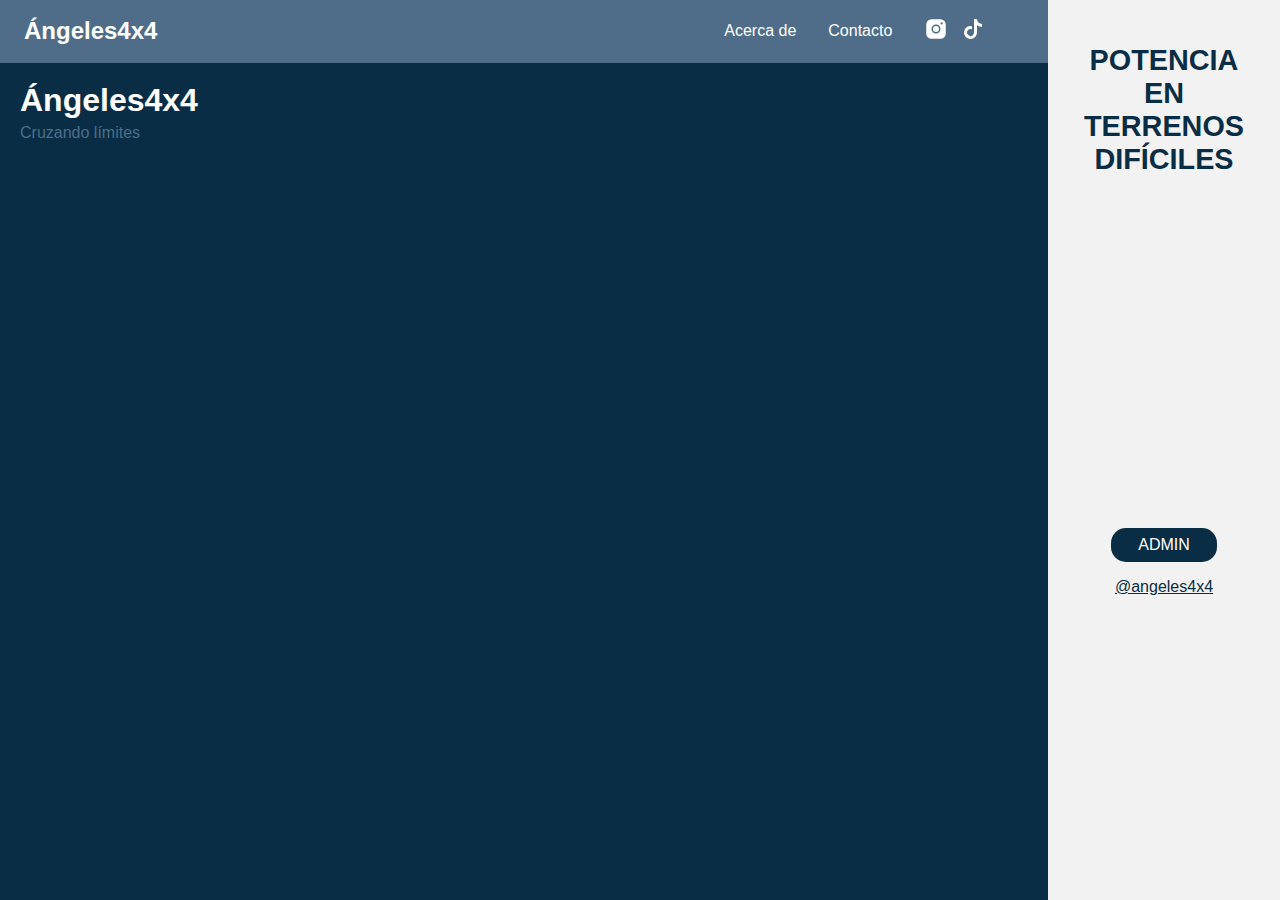
<file: index.html>
<!DOCTYPE html>
<html lang="es">
  <head>
    <!-- Metadatos -->
    <meta charset="UTF-8" />
    <meta http-equiv="X-UA-Compatible" content="IE=edge" />
    <meta name="viewport" content="width=device-width, initial-scale=1.0" />
    <meta
      name="description"
      content="Fundación cristiana trabajando para ..."
    />
    <meta
      name="keywords"
      content="evangelismo, turismo, guias mayores, iglesia adventista, fundación"
    />
    <meta name="author" content="angeles4x4" />
    <meta name="copyright" content="© Derechos de autor" />

    <link rel="icon" href="assets/icon.jpeg" />
    <link rel="stylesheet" href="styles/styles.css" />

    <title>Ángeles4x4 | Potencia en terrenos difíciles</title>
  </head>
  <body>
    <!-- Encabezado -->
    <header>
      <nav class="navbar">
        <a href="index.html" class="logo">Ángeles4x4</a>
        <ul>
          <li><a href="about.html">Acerca de</a></li>
          <li><a href="contact.html">Contacto</a></li>
          <li>
            <div class="redes">
              <a
                href="https://www.instagram.com/asdrubal_betancur_q/"
                aria-label="Enlace a Instagram"
                target="_blank"
                ><img class="icon" src="assets/instagram.svg" alt="Instagram"
              /></a>
              <a
                href="https://www.tiktok.com/@asdrubal_betancur_q"
                aria-label="Enlace a TikTok"
                target="_blank"
                ><img class="icon" src="assets/tiktok.svg" alt="TikTok"
              /></a>
            </div>
          </li>
        </ul>
      </nav>
    </header>

    <!-- Contenido principal -->
    <main>
      <aside>
        <div class="potencia">
          <h2>POTENCIA EN TERRENOS DIFÍCILES</h2>
        </div>
        <div class="foot">
          <button>ADMIN</button>
          <p class="arroba"><a href="#">@angeles4x4</a></p>
        </div>
      </aside>

      <div class="container">
        <div class="header">
          <h1>Ángeles4x4</h1>
          <p>Cruzando límites</p>
        </div>
        <!-- Grid de publicaciones -->
      </div>
    </main>

    <!-- Pie de página -->
    <footer>
      <!-- Contenido del pie de página -->
    </footer>
  </body>
</html>
</file>
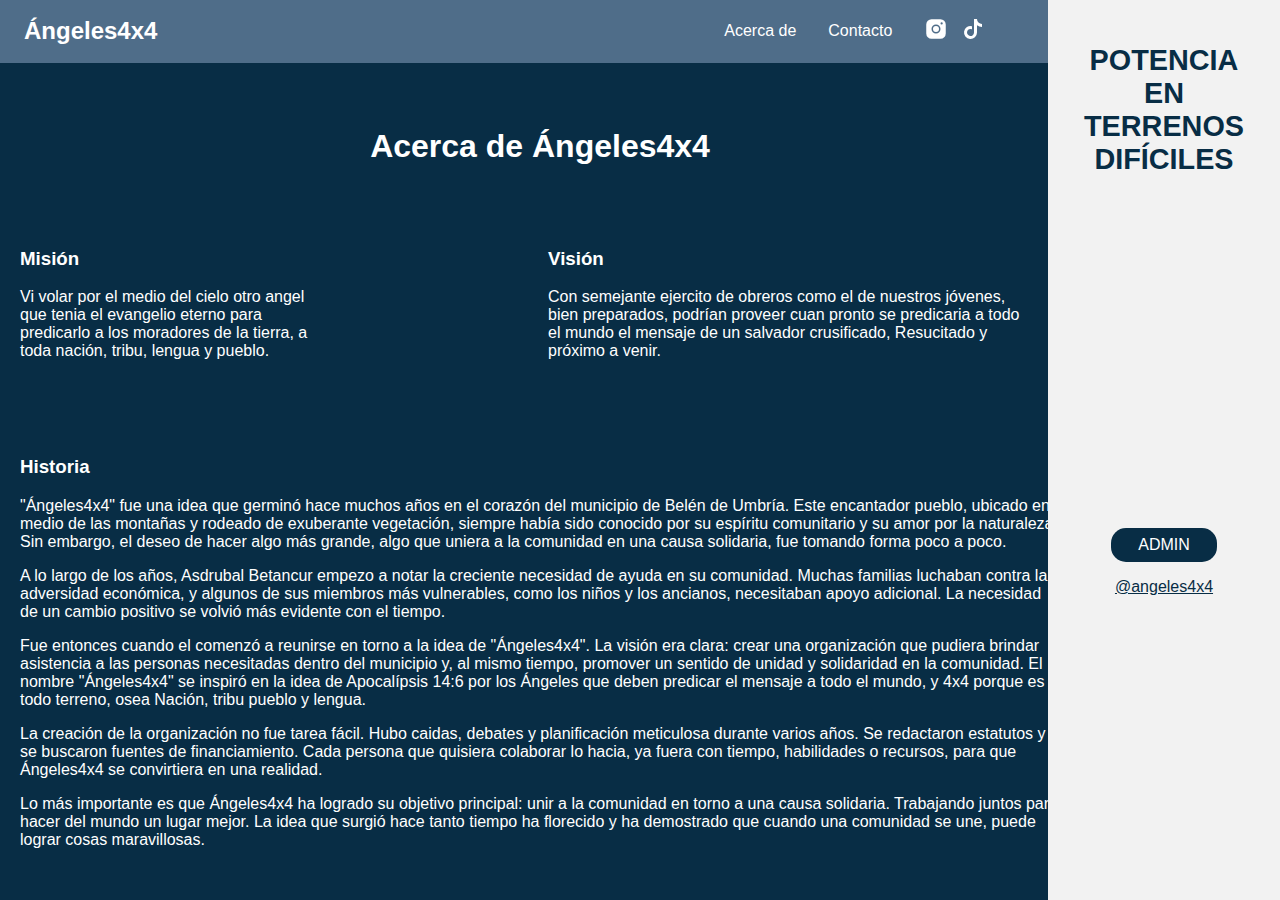
<file: about.html>
<!DOCTYPE html>
<html lang="es">
  <head>
    <!-- Metadatos -->
    <meta charset="UTF-8" />
    <meta http-equiv="X-UA-Compatible" content="IE=edge" />
    <meta name="viewport" content="width=device-width, initial-scale=1.0" />
    <meta
      name="description"
      content="Fundación cristiana trabajando para ..."
    />
    <meta
      name="keywords"
      content="evangelismo, turismo, guias mayores, iglesia adventista, fundación"
    />
    <meta name="author" content="angeles4x4" />
    <meta name="copyright" content="© Derechos de autor" />

    <link rel="icon" href="assets/icon.jpeg" />
    <link rel="stylesheet" href="styles/styles.css" />

    <title>Ángeles4x4 | Acerca de</title>
  </head>
  <body>
    <!-- Encabezado -->
    <header>
      <nav class="navbar">
        <a href="index.html" class="logo">Ángeles4x4</a>
        <ul>
          <li><a href="about.html">Acerca de</a></li>
          <li><a href="contact.html">Contacto</a></li>
          <li>
            <div class="redes">
              <a
                href="https://www.instagram.com/asdrubal_betancur_q/"
                aria-label="Enlace a Instagram"
                target="_blank"
                ><img class="icon" src="assets/instagram.svg" alt="Instagram"
              /></a>
              <a
                href="https://www.tiktok.com/@asdrubal_betancur_q"
                aria-label="Enlace a TikTok"
                target="_blank"
                ><img class="icon" src="assets/tiktok.svg" alt="TikTok"
              /></a>
            </div>
          </li>
        </ul>
      </nav>
    </header>

    <!-- Contenido principal -->
    <main>
      <div class="container">
        <!--Aside-->
        <aside>
          <div class="potencia">
            <h2>POTENCIA EN TERRENOS DIFÍCILES</h2>
          </div>
          <div class="foot">
            <button>ADMIN</button>
            <p class="arroba"><a href="#">@angeles4x4</a></p>
          </div>
        </aside>
        <!--Content-->
        <div class="about">
          <h1>Acerca de Ángeles4x4</h1>
          <div class="mision-vision">
            <div class="mision">
              <h3>Misión</h3>
              <p>
                Vi volar por el medio del cielo otro angel que tenia el
                evangelio eterno para predicarlo a los moradores de la tierra, a
                toda nación, tribu, lengua y pueblo.
              </p>
            </div>
            <div class="vision">
              <h3>Visión</h3>
              <p>
                Con semejante ejercito de obreros como el de nuestros jóvenes,
                bien preparados, podrían proveer cuan pronto se predicaria a
                todo el mundo el mensaje de un salvador crusificado, Resucitado
                y próximo a venir.
              </p>
            </div>
          </div>
          <div class="historia">
            <h3>Historia</h3>
            <p>
              "Ángeles4x4" fue una idea que germinó hace muchos años en el
              corazón del municipio de Belén de Umbría. Este encantador pueblo,
              ubicado en medio de las montañas y rodeado de exuberante
              vegetación, siempre había sido conocido por su espíritu
              comunitario y su amor por la naturaleza. Sin embargo, el deseo de
              hacer algo más grande, algo que uniera a la comunidad en una causa
              solidaria, fue tomando forma poco a poco.
            </p>
            <p>
              A lo largo de los años, Asdrubal Betancur empezo a notar la
              creciente necesidad de ayuda en su comunidad. Muchas familias
              luchaban contra la adversidad económica, y algunos de sus miembros
              más vulnerables, como los niños y los ancianos, necesitaban apoyo
              adicional. La necesidad de un cambio positivo se volvió más
              evidente con el tiempo.
            </p>
            <p>
              Fue entonces cuando el comenzó a reunirse en torno a la idea de
              "Ángeles4x4". La visión era clara: crear una organización que
              pudiera brindar asistencia a las personas necesitadas dentro del
              municipio y, al mismo tiempo, promover un sentido de unidad y
              solidaridad en la comunidad. El nombre "Ángeles4x4" se inspiró en
              la idea de Apocalípsis 14:6 por los Ángeles que deben predicar el
              mensaje a todo el mundo, y 4x4 porque es a todo terreno, osea
              Nación, tribu pueblo y lengua.
            </p>
            <p>
              La creación de la organización no fue tarea fácil. Hubo caidas,
              debates y planificación meticulosa durante varios años. Se
              redactaron estatutos y se buscaron fuentes de financiamiento. Cada
              persona que quisiera colaborar lo hacia, ya fuera con tiempo,
              habilidades o recursos, para que Ángeles4x4 se convirtiera en una
              realidad.
            </p>
            <p>
              Lo más importante es que Ángeles4x4 ha logrado su objetivo
              principal: unir a la comunidad en torno a una causa solidaria.
              Trabajando juntos para hacer del mundo un lugar mejor. La idea que
              surgió hace tanto tiempo ha florecido y ha demostrado que cuando
              una comunidad se une, puede lograr cosas maravillosas.
            </p>
          </div>
        </div>
      </div>
    </main>
  </body>
</html>
</file>
<file: styles/styles.css>
:root {
  --color-primario: #082d45;
  --color-secundario: #4f6d89;
  --color-texto: #ffffff;
}

body {
  font-family: Arial, sans-serif;
  background-color: var(--color-primario);
  color: var(--color-texto);
  margin: 0;
  padding: 0;
}

.icon {
  width: 1.5em;
}

/*.........................................INDEX.............................................*/

/*--------------------------------- Estilo para el encabezado -----------------------------*/

header {
  background-color: var(--color-secundario);
  color: white;
  padding: 0.9em 1.5em;
  position: absolute;
  top: 0;
  width: 96%;
}

.navbar {
  display: flex;
  justify-content: space-between;
  align-items: center;
}

.logo {
  font-size: 24px;
  font-weight: 700;
  text-decoration: none;
  color: var(--color-texto);
}

.navbar ul {
  list-style-type: none;
  margin: 0;
  margin-right: 15em;
  padding: 0;
  display: flex;
  align-items: center;
}

.navbar ul li {
  display: inline-flex;
  margin-right: 1.5em;
}

.navbar ul li .redes a {
  box-shadow: none;
}

.navbar ul li .redes a:hover {
  box-shadow: none;
}

.navbar ul li a {
  text-decoration: none;
  color: var(--color-texto);
  box-shadow: inset 0 0 0 0 #082d45;
  margin: 0 -0.25rem;
  padding: 0.5em 0.5rem;
  transition: color 0.3s ease-in-out, box-shadow 0.3s ease-in-out;
  border-radius: 15px;
}

.navbar ul li a:hover {
  box-shadow: inset 100px 0 0 0 #082d45;
  color: white;
}

.container {
  margin: 20px;
}

footer a img {
  width: 30px;
  height: 30px;
  margin-right: 10px;
}

/*--------------------------- Estilo para el aside ---------------------------*/

aside {
  background-color: #f2f2f2;
  padding: 20px;
  width: 12em;
  height: 100%;
  position: fixed;
  top: 0;
  right: 0;
  text-align: center;
}

.potencia h2 {
  font-size: 1.8em;
  color: var(--color-primario);
  margin-bottom: 10px;
}

.foot {
  margin-top: 22em;
}

.foot button {
  background-color: var(--color-primario);
  color: white;
  border: none;
  padding: 0.5em 1.7em;
  cursor: pointer;
  font-size: 16px;
  border-radius: 15px;
  text-align: center;
  transition: all 0.3s;
}

.foot button:hover {
  background-color: var(--color-secundario);
}

.arroba a {
  color: var(--color-primario);
}

/*---------------------------- MAIN ----------------------------*/

.header {
  margin-top: 8%;
}

.header h1 {
  line-height: 0.1;
}

.header p {
  color: var(--color-secundario);
}

/*...........................................ABOUT......................................*/

.about {
  margin-top: 8em;
  width: 65em;
}

.about h1 {
  text-align: center;
  margin-bottom: 2em;
}

.about .mision-vision {
  display: flex;
  margin-bottom: 5em;
}

.about .mision {
  width: 18em;
  margin-right: 15em;
}

.about .vision {
  width: 30em;
}
</file>
